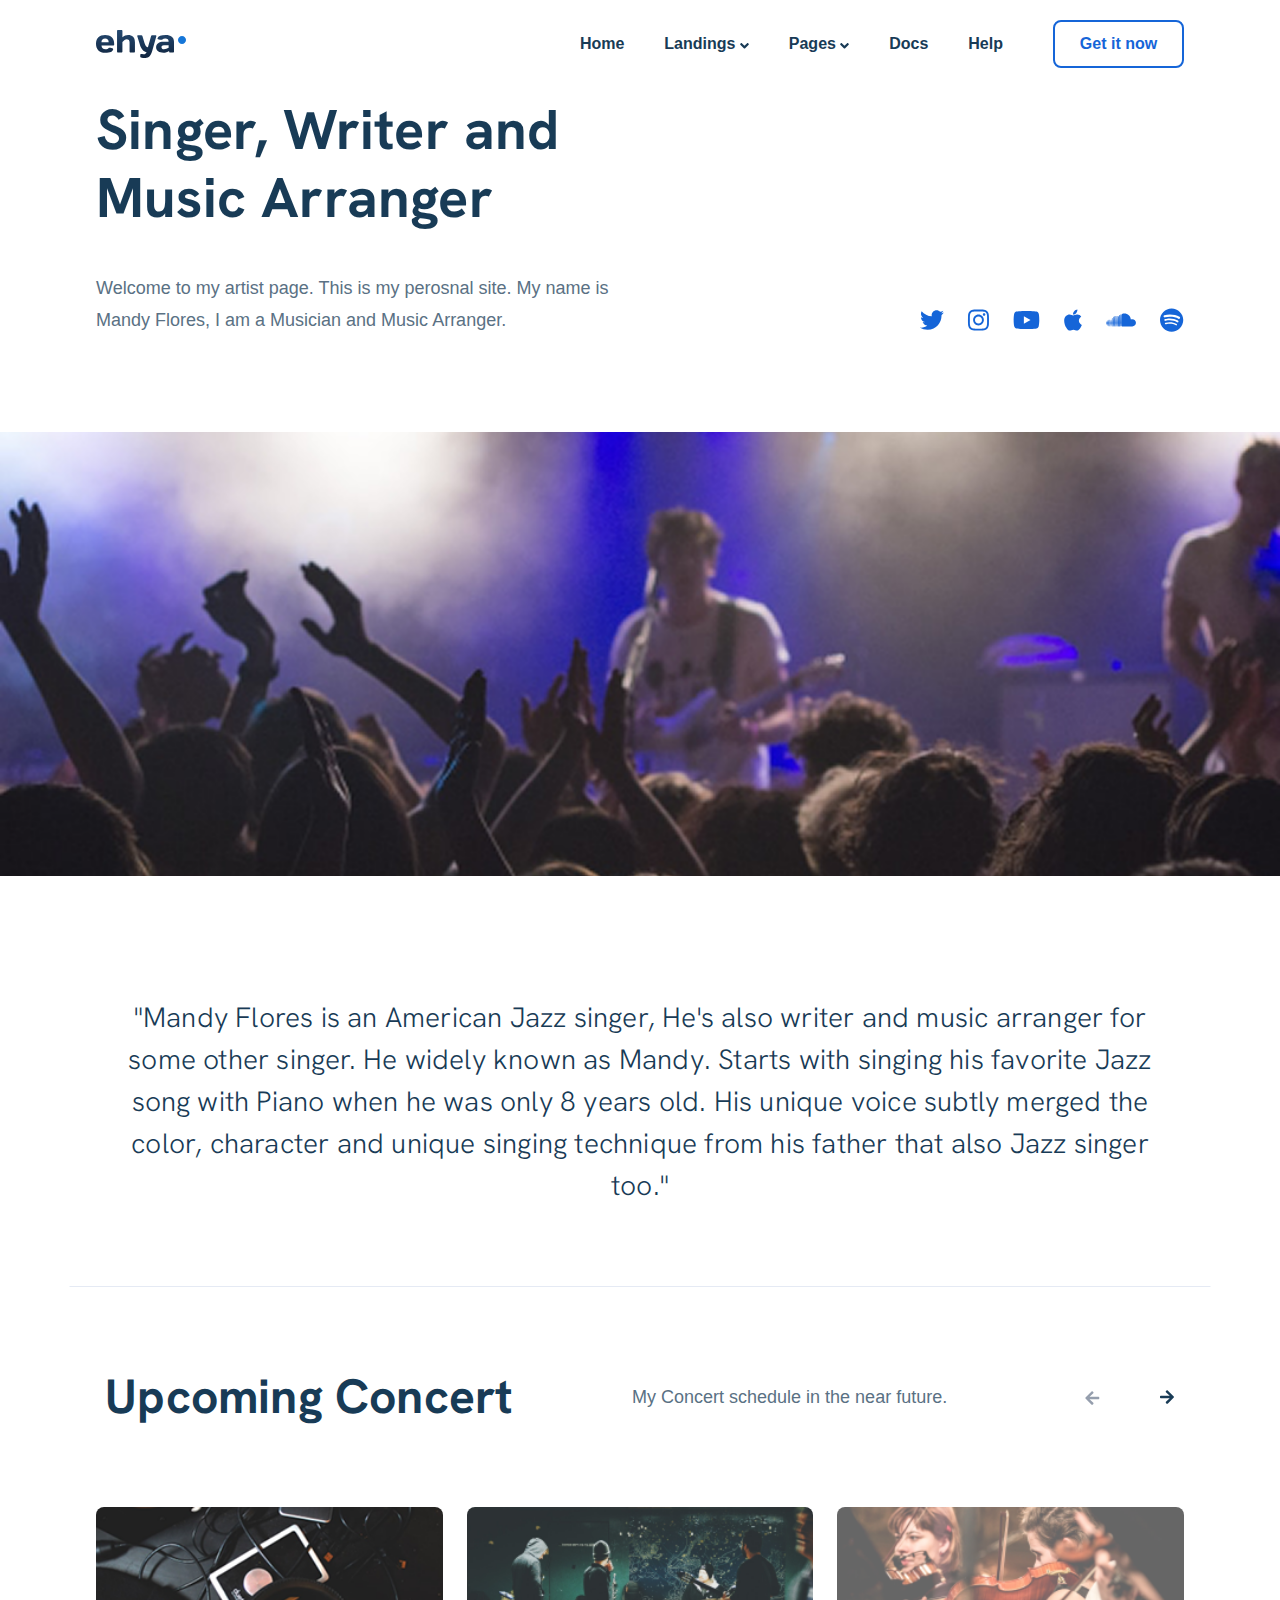
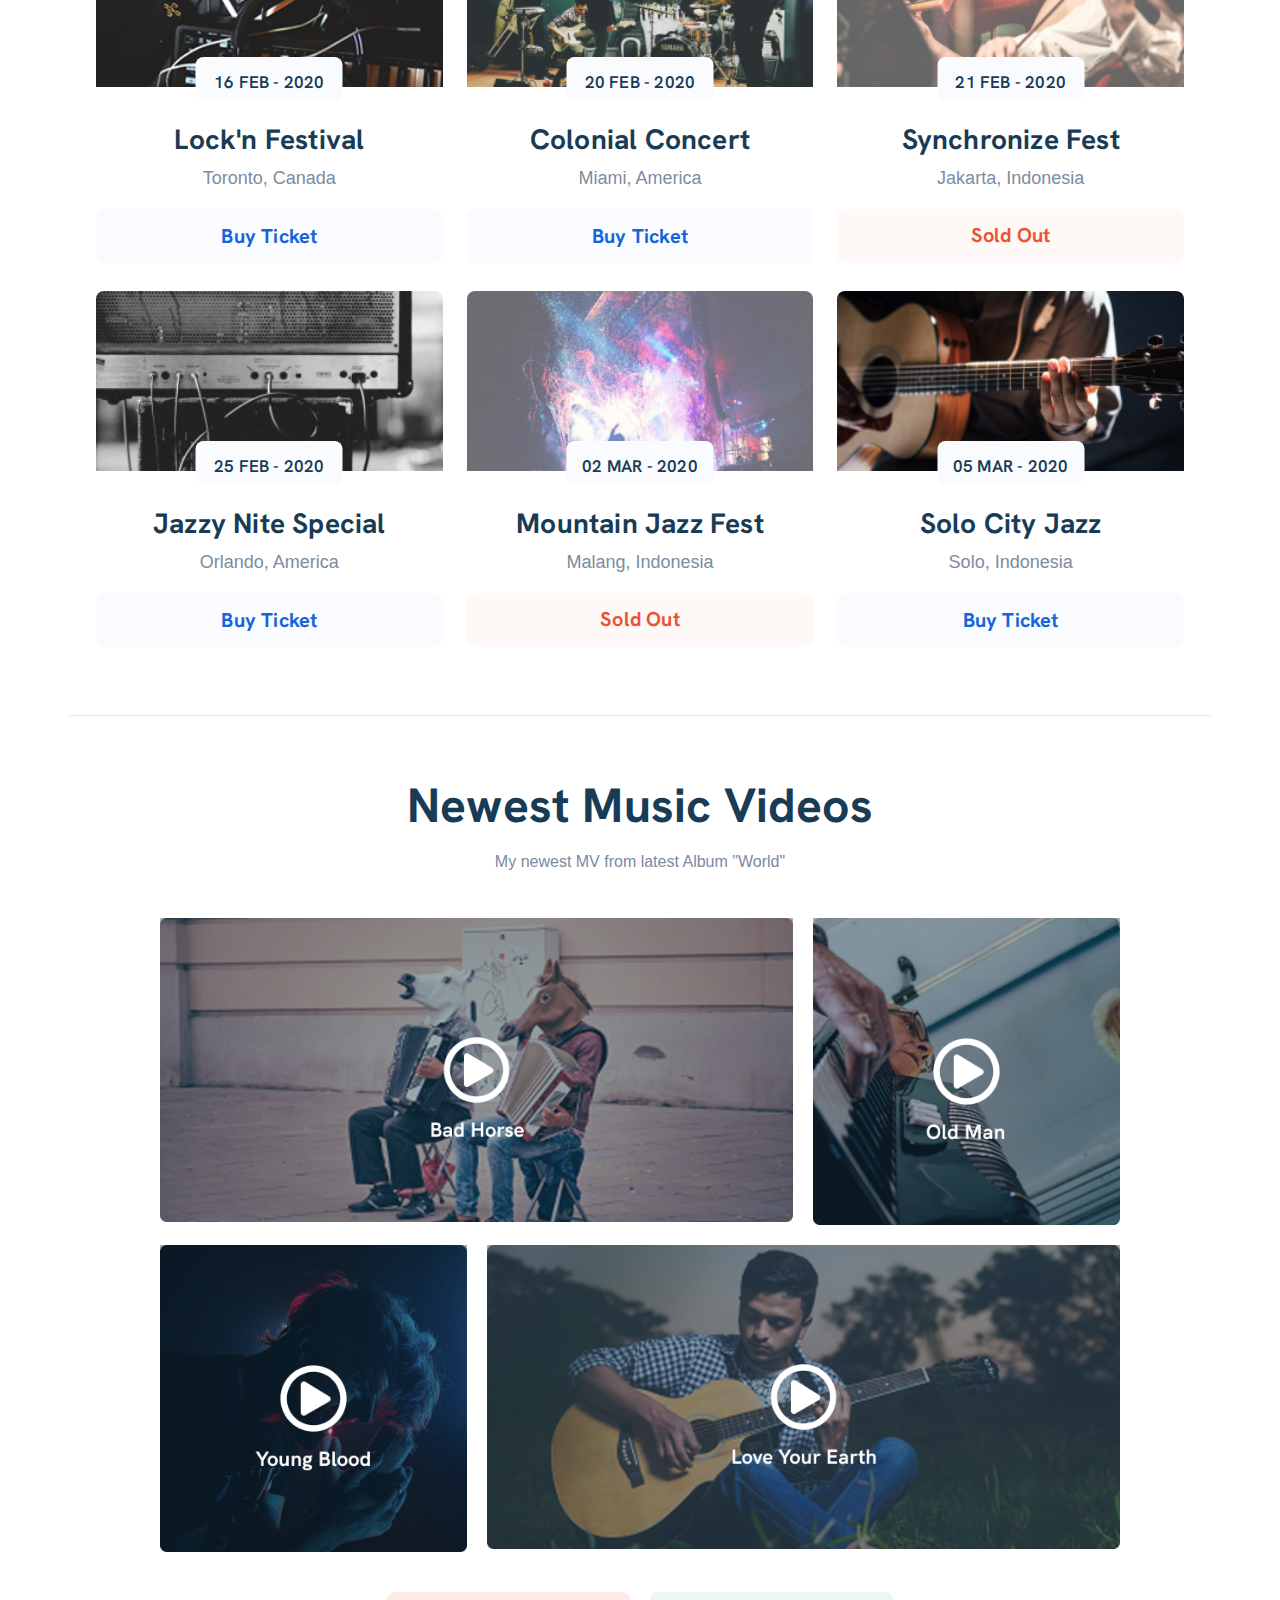
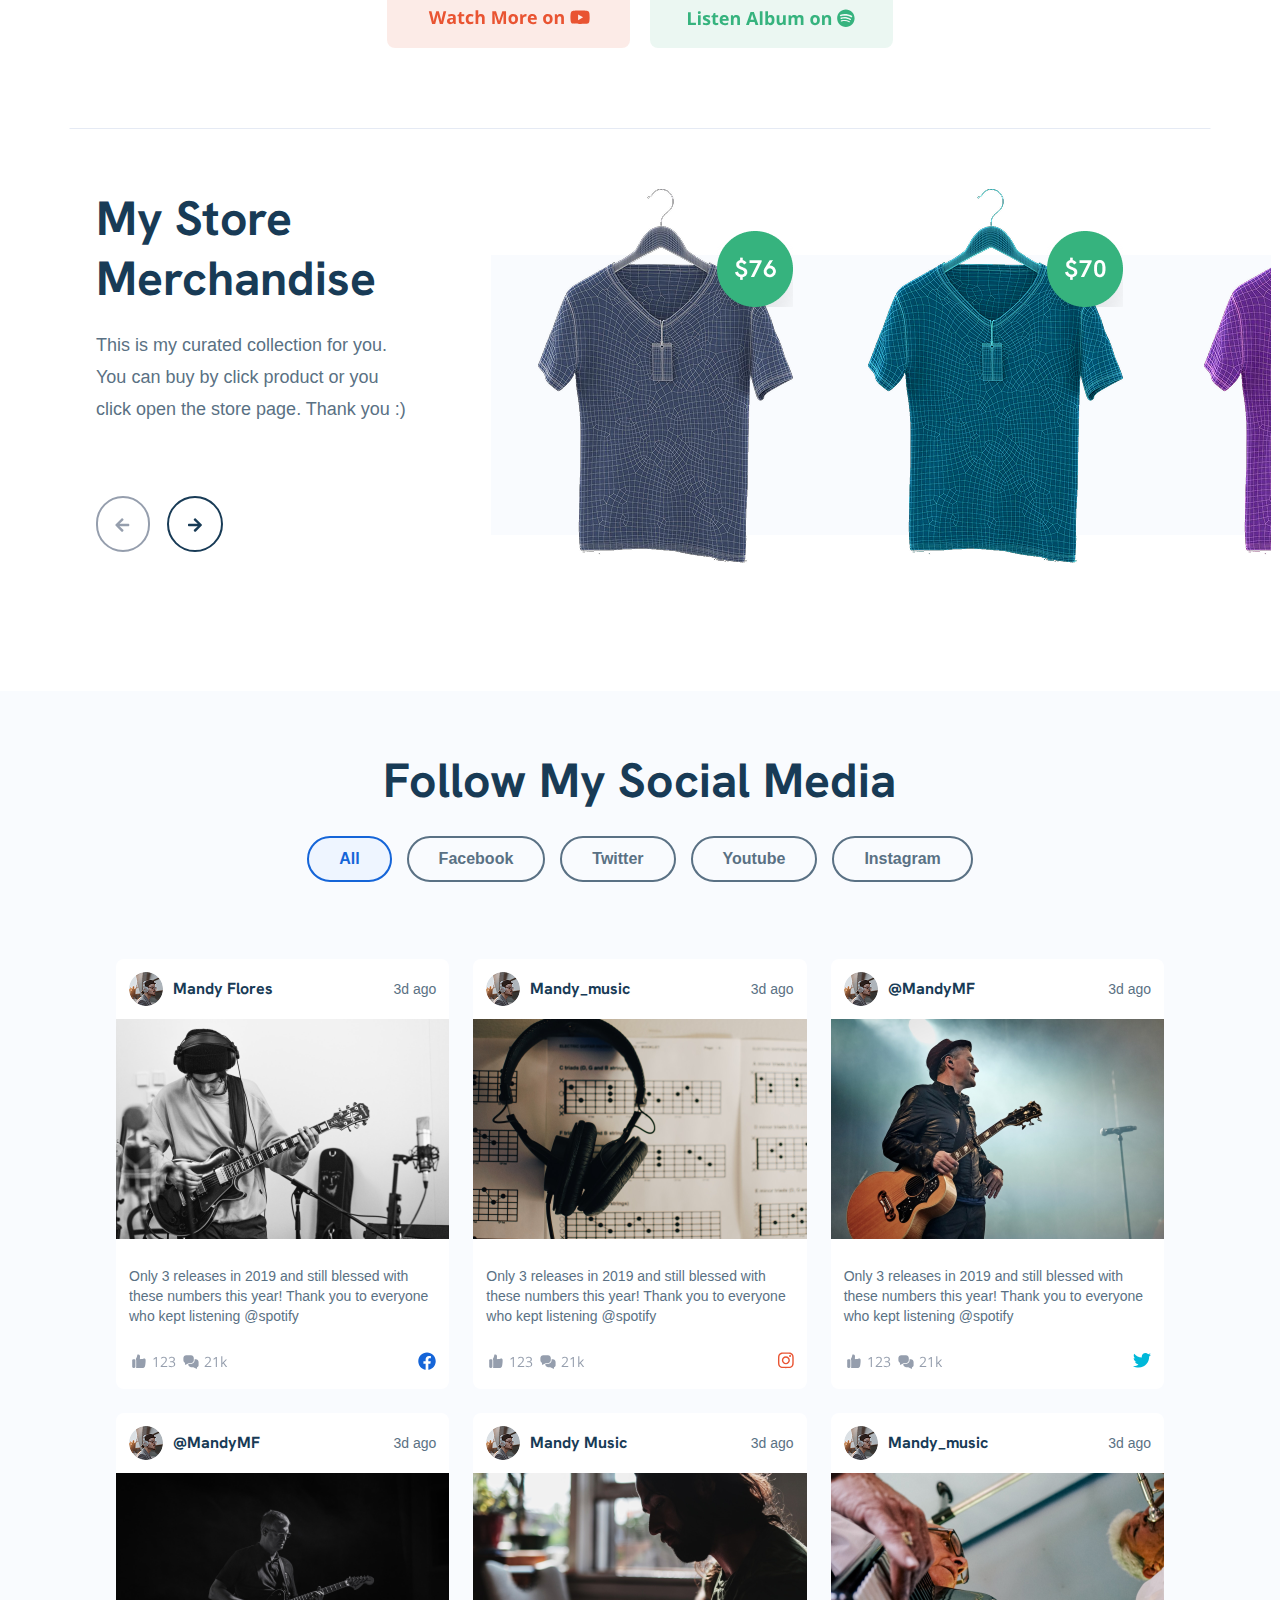
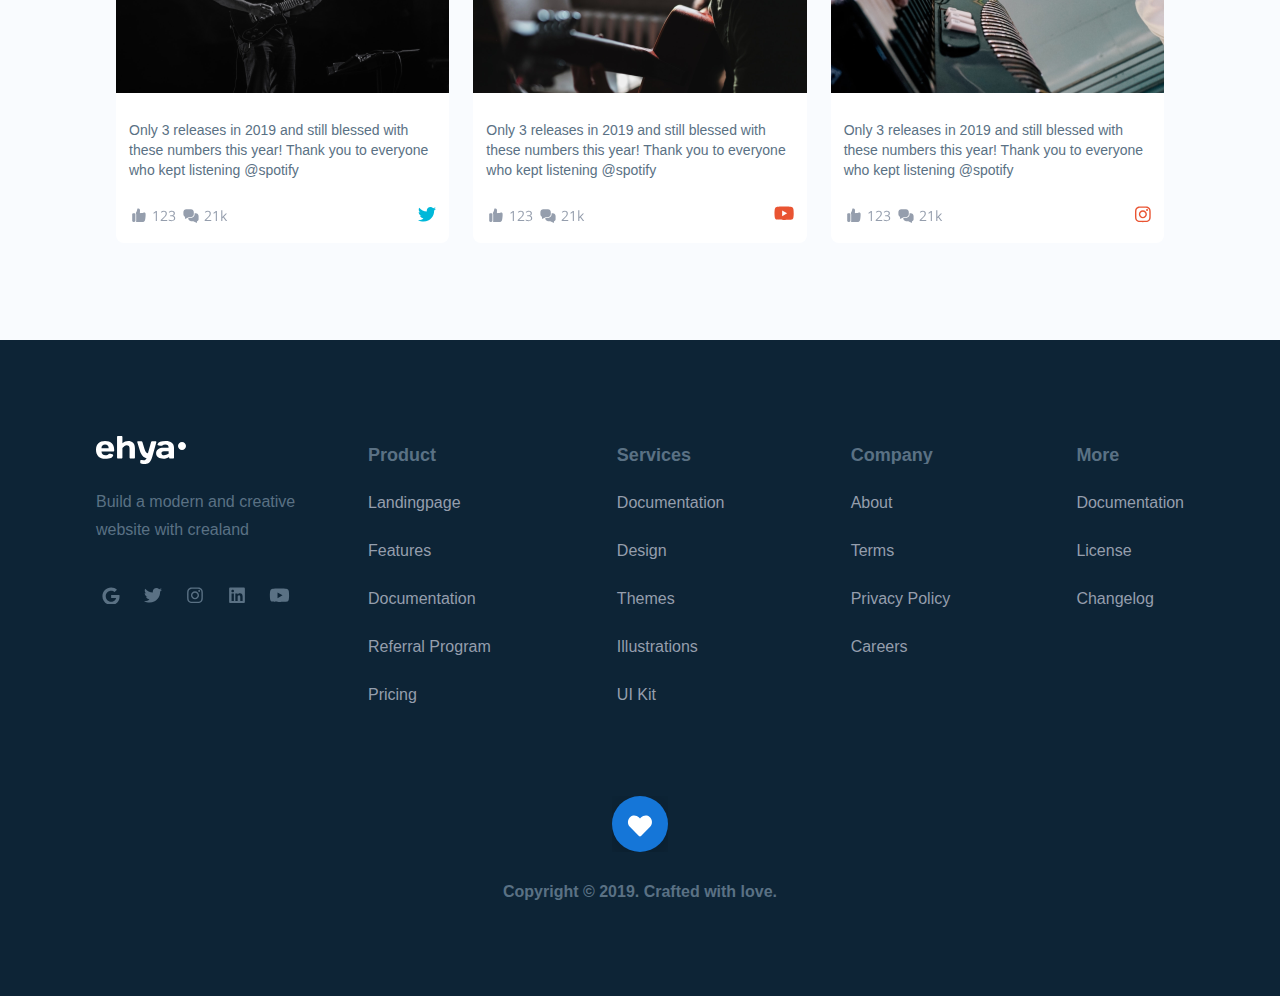
<file: index.html>
<!DOCTYPE html>
<html lang="en">

<head>
    <meta charset="UTF-8">
    <meta name="viewport" content="width=device-width, initial-scale=1.0">
    <title>ehya</title>
    <link rel="stylesheet" href="style.css">
    <link rel="stylesheet" href="responsive.css">
    <link rel="icon" type="image/x-icon" href="./assets/Logo (1).svg">

    <script>
        document.addEventListener("DOMContentLoaded", function () {
            const grid = document.querySelector('.card-gridd');

            function getCardWidth() {
                const card = grid?.querySelector('.fest-card');
                return card ? card.getBoundingClientRect().width + 16 : 340;
            }

            window.scrollLeftt = function () {
                if (grid) {
                    grid.scrollBy({ left: -getCardWidth(), behavior: 'smooth' });
                }
            };

            window.scrollRight = function () {
                if (grid) {
                    grid.scrollBy({ left: getCardWidth(), behavior: 'smooth' });
                }
            };
        });

        document.addEventListener("DOMContentLoaded", function () {
            const grid = document.querySelector('.products-scroll-tab');

            function getProductCardWidth() {
                const card = grid?.querySelector('.product');
                return card ? card.getBoundingClientRect().width + 16 : 340;
            }

            window.scrollToLeft = function () {
                if (grid) {
                    grid.scrollBy({ left: -getProductCardWidth(), behavior: 'smooth' });
                }
            };

            window.scrollToRight = function () {
                if (grid) {
                    grid.scrollBy({ left: getProductCardWidth(), behavior: 'smooth' });
                }
            };
        });

        function playVideo(element, videoUrl) {
            element.innerHTML = `
            <iframe width="100%" height="100%" 
                src="${videoUrl}?autoplay=1&rel=0" 
                frameborder="0" allow="autoplay; encrypted-media" allowfullscreen>
            </iframe>
        `;
        }


    </script>
</head>

<body>
    <div class="main">
        <div class="container">
            <header>
                <div class="container">
                    <div class="navbar">
                        <div class="mainlogo"><img src="./assets/Logo (2).svg" alt="logo"></div>

                        <!-- Hidden checkbox to toggle menu -->
                        <input type="checkbox" id="menu-toggle" class="menu-toggle" />
                        <label for="menu-toggle" class="menu-icon">
                            <img src="./assets/ic_Menu.svg" alt="menu" />
                        </label>

                        <div class="nav">
                            <ul class="nav-links">
                                <li>Home</li>
                                <li>Landings <span><img src="./assets/angle-down (1).svg" alt="angle"></span> </li>
                                <li>Pages <span> <img src="./assets/angle-down (1).svg" alt="angle"></span></li>
                                <li>Docs</li>
                                <li>Help</li>
                            </ul>
                            <button class="getit">Get it now</button>
                        </div>
                    </div>
                </div>
            </header>
        </div>

        <div class="container">
        <section class="herosection">

            <div class="box">
                <div class="headings">
                    Singer, Writer and  Music Arranger
                </div>
                <div class="intro">
                    <p class="subintro">Welcome to my artist page. This is my perosnal site. My name is Mandy
                        Flores, I am a Musician and Music Arranger. </p>
                </div>
            </div>
            <div class="logos">
                <img src="./assets/SocialMedia.svg" alt="social-icons">
            </div>

        </section>
        </div>

        <div class="imagesection">
            <img src="./assets/Image.png" alt="people-image">
        </div>

        <div class="container">
        <section class="biosection">
            <p class="bio">"Mandy Flores is an American Jazz singer, He's also writer and music arranger for some other
                singer. He widely known as Mandy. Starts with singing his favorite Jazz song with Piano when he was only
                8 years old. His unique voice subtly merged the color, character and unique singing technique from his
                father that also Jazz singer too."</p>
            <div class="line">
                <img src="./assets/Line.svg" alt="line">
            </div>
        </section>
        </div>

        <div class="container">
        <section class="cardd">
            <div class="concerts">
                <div class="concertHeading">Upcoming Concert</div>
                <div class="schedule">My Concert schedule in the near future.</div>
                <div class="arrow">
                    <img src="./assets/Button.svg" alt="left button">
                    <img src="./assets/Icon.svg" alt="right button">
                </div>
            </div>
            <div class="card-gridd">
                <div class="fest-card">
                    <img src="./assets/Shape.png" alt="Lock'n Festival">
                    <div class="date-tag">16 FEB - 2020</div>
                    <h2>Lock'n Festival</h2>
                    <p>Toronto, Canada</p>
                    <button class="buy-btn">Buy Ticket</button>
                </div>

                <div class="fest-card">
                    <img src="./assets/Shape (1).png" alt="Colonial Concert">
                    <div class="date-tag">20 FEB - 2020</div>
                    <h2>Colonial Concert</h2>
                    <p>Miami, America</p>
                    <button class="buy-btn">Buy Ticket</button>
                </div>

                <div class="fest-card">
                    <img src="./assets/Shape (2).png" alt="Synchronize Fest">
                    <div class="date-tag">21 FEB - 2020</div>
                    <h2>Synchronize Fest</h2>
                    <p>Jakarta, Indonesia</p>
                    <button class="sold-out">
                        <p class="sold">Sold Out</p>
                    </button>
                </div>

                <div class="fest-card">
                    <img src="./assets/Shape (3).png" alt="Jazzy Nite Special">
                    <div class="date-tag">25 FEB - 2020</div>
                    <h2>Jazzy Nite Special</h2>
                    <p>Orlando, America</p>
                    <button class="buy-btn">Buy Ticket</button>
                </div>

                <div class="fest-card">
                    <img src="./assets/Shape (4).png" alt="Mountain Jazz Fest">
                    <div class="date-tag">02 MAR - 2020</div>
                    <h2>Mountain Jazz Fest</h2>
                    <p>Malang, Indonesia</p>
                    <button class="sold-out">
                        <p class="sold">Sold Out</p>
                    </button>
                </div>

                <div class="fest-card">
                    <img src="./assets/Shape (5).png" alt="Solo City Jazz">
                    <div class="date-tag">05 MAR - 2020</div>
                    <h2>Solo City Jazz</h2>
                    <p>Solo, Indonesia</p>
                    <button class="buy-btn">Buy Ticket</button>
                </div>

            </div>
            <div class="scroll-button">
                <button onclick="scrollLeftt()" style="rotate: 180deg;"><img src="./assets/Button (4).svg"
                        alt="left button"></button>
                <button onclick="scrollRight()"><img src="./assets/Button (4).svg" alt="right button"></button>
            </div>
            <div class="line">
                <img src="./assets/Line.svg" alt="line">
            </div>
        </section>
        </div>

        <div class="container">
        <section class="videos-section">
            <h2>Newest Music Videos</h2>
            <p>My newest MV from latest Album "World"</p>

            <div class="videos-grid">
                <div class="video-card wide"
                    onclick="playVideo(this, 'https://www.youtube.com/embed/Zz7os_kWwnM?autoplay=1&mute=1')">
                    <img src="./assets/Item.png" alt="Bad Horse">
                </div>
                <div class="video-card"
                    onclick="playVideo(this, 'https://www.youtube.com/embed/Zz7os_kWwnM?autoplay=1&mute=1')">
                    <img src="./assets/Item (1).png" alt="Old Man">
                </div>
                <div class="video-card"
                    onclick="playVideo(this, 'https://www.youtube.com/embed/Zz7os_kWwnM?autoplay=1&mute=1')">
                    <img src="./assets/Item (2).png" alt="Young Blood">
                </div>
                <div class="video-card wide"
                    onclick="playVideo(this, 'https://www.youtube.com/embed/Zz7os_kWwnM?autoplay=1&mute=1')">
                    <img src="./assets/Item (3).png" alt="Love Your Earth">
                </div>
            </div>

            <div class="buttons">
                <button class="youtube"> <img src="./assets/Text.svg" alt="youtube"> </span></button>
                <button class="spotify"><img src="./assets/Text (1).svg" alt="spotify"> </button>
            </div>
            <div class="line">
                <img src="./assets/Line.svg" alt="line">
            </div>
        </section>
        </div>

        <div class="container">
        <section class="merch-section">
            <div class="text-area">
                <h2>My Store<br>Merchandise</h2>
                <p>This is my curated collection for you.<br>
                    You can buy by click product or you<br>
                    click open the store page. Thank you :)</p>
                <div class="nav-buttons">
                    <img src="./assets/Button (1).svg" alt="left">
                    <img src="./assets/Button (2).svg" alt="right">
                </div>
            </div>

            <div class="products-scroll">
                <div class="product">
                    <img src="./assets/Item (4).png" alt="Shirt 1">
                </div>
                <div class="product">
                    <img src="./assets/Item (5).png" alt="Shirt 2">
                </div>
                <div class="product">
                    <img src="./assets/Item (6).png" alt="Shirt 3">
                </div>
            </div>
        </section>
        </div>

        <div class="container">
        <section class="merch-section-tab">
            <div class="text-area-tab">
                <h2>My Store Merchandise</h2>
                <p>This is my curated collection for you.
                    You can buy by click  product or you
                    click open the store page. Thank you :)</p>
            </div>

            <div class="products-scroll-tab">
                <div class="product">
                    <img src="./assets/Item (4).png" alt="Shirt 1">
                </div>
                <div class="product">
                    <img src="./assets/Item (5).png" alt="Shirt 2">
                </div>
                <div class="product">
                    <img src="./assets/Item (4).png" alt="Shirt 3">
                </div>
            </div>
            <div class="nav-buttons-bottom-tab">
                <button onclick="scrollToLeft()"><img src="./assets/Button (1).svg" alt="left"></button>
                <button onclick="scrollToRight()"> <img src="./assets/Button (2).svg" alt="right"></button>
            </div>
        </section>
        </div>


        <div class="container">
        <section class="social-section">
            <h2>Follow My Social Media</h2>

            <div class="filter-buttons">
                <button class="active">All</button>
                <button>Facebook</button>
                <button>Twitter</button>
                <button>Youtube</button>
                <button>Instagram</button>
            </div>

            <div class="card-grid">
                <div class="post-card">
                    <div class="post-header">
                        <div class="user-info">
                            <img src="./assets/Photo (6).png" alt="Avatar">
                            <span>Mandy Flores</span>
                        </div>
                        <span class="time">3d ago</span>
                    </div>
                    <img class="post-img" src="./assets/Photo.png" alt="Post Image">
                    <p>Only 3 releases in 2019 and still blessed with these numbers this year! Thank you to everyone who
                        kept listening @spotify</p>
                    <div class="post-footer">
                        <span><img src="./assets/Action.svg" alt="like">
                            <img src="./assets/Action (1).svg" alt="comment"> </span>
                        <span class="icon fb"> <img src="./assets/facebook.svg" alt="fb-icon"></span>
                    </div>
                </div>

                <div class="post-card">
                    <div class="post-header">
                        <div class="user-info">
                            <img src="./assets/Photo (6).png" alt="Avatar">
                            <span>Mandy_music</span>
                        </div>
                        <span class="time">3d ago</span>
                    </div>
                    <img class="post-img" src="./assets/Photo (1).png" alt="Post Image">
                    <p>Only 3 releases in 2019 and still blessed with these numbers this year! Thank you to everyone who
                        kept listening @spotify</p>
                    <div class="post-footer">
                        <span><img src="./assets/Action.svg" alt="like">
                            <img src="./assets/Action (1).svg" alt="comment"> </span>
                        <span class="icon fb"> <img src="./assets/instagram.svg" alt="insta-icon"></span>
                    </div>
                </div>

                <div class="post-card">
                    <div class="post-header">
                        <div class="user-info">
                            <img src="./assets/Photo (6).png" alt="Avatar">
                            <span>@MandyMF</span>
                        </div>
                        <span class="time">3d ago</span>
                    </div>
                    <img class="post-img" src="./assets/Photo (2).png" alt="Post Image">
                    <p>Only 3 releases in 2019 and still blessed with these numbers this year! Thank you to everyone who
                        kept listening @spotify</p>
                    <div class="post-footer">
                        <span><img src="./assets/Action.svg" alt="like">
                            <img src="./assets/Action (1).svg" alt="comment"> </span>
                        <span class="icon fb"> <img src="./assets/twitter (1).svg" alt="twitter-icon"></span>
                    </div>
                </div>

                <div class="post-card">
                    <div class="post-header">
                        <div class="user-info">
                            <img src="./assets/Photo (6).png" alt="Avatar">
                            <span>@MandyMF</span>
                        </div>
                        <span class="time">3d ago</span>
                    </div>
                    <img class="post-img" src="./assets/Photo (3).png" alt="Post Image">
                    <p>Only 3 releases in 2019 and still blessed with these numbers this year! Thank you to everyone who
                        kept listening @spotify</p>
                    <div class="post-footer">
                        <span><img src="./assets/Action.svg" alt="like">
                            <img src="./assets/Action (1).svg" alt="comment"> </span>
                        <span class="icon fb"> <img src="./assets/twitter (1).svg" alt="twitter-icon"></span>
                    </div>
                </div>

                <div class="post-card">
                    <div class="post-header">
                        <div class="user-info">
                            <img src="./assets/Photo (6).png" alt="Avatar">
                            <span>Mandy Music</span>
                        </div>
                        <span class="time">3d ago</span>
                    </div>
                    <img class="post-img" src="./assets/Photo (4).png" alt="Post Image">
                    <p>Only 3 releases in 2019 and still blessed with these numbers this year! Thank you to everyone who
                        kept listening @spotify</p>
                    <div class="post-footer">
                        <span><img src="./assets/Action.svg" alt="like">
                            <img src="./assets/Action (1).svg" alt="comment"> </span>
                        <span class="icon fb"> <img src="./assets/youtube.svg" alt="yt-icon"></span>
                    </div>
                </div>

                <div class="post-card">
                    <div class="post-header">
                        <div class="user-info">
                            <img src="./assets/Photo (6).png" alt="Avatar">
                            <span>Mandy_music</span>
                        </div>
                        <span class="time">3d ago</span>
                    </div>
                    <img class="post-img" src="./assets/Photo (5).png" alt="Post Image">
                    <p>Only 3 releases in 2019 and still blessed with these numbers this year! Thank you to everyone who
                        kept listening @spotify</p>
                    <div class="post-footer">
                        <span><img src="./assets/Action.svg" alt="like">
                            <img src="./assets/Action (1).svg" alt="comment"> </span>
                        <span class="icon fb"> <img src="./assets/instagram.svg" alt="insta-icon"></span>
                    </div>
                </div>
            </div>
        </section>
        </div>

        
        <footer class="footer">
            <div class="footer-top">
                <div class="footer-brand">
                    <span><img src="./assets/Logo (1).svg" alt="logo"> </span>
                    <p>Build a modern and creative<br>website with crealand</p>
                    <div class="social-icons">
                        <span> <img src="./assets/google.svg" alt="google-icon"> </span>
                        <span> <img src="./assets/twitter (2).svg" alt="twitter-icon"></span>
                        <span> <img src="./assets/instagram (1).svg" alt="insta-icon"></span>
                        <span> <img src="./assets/linkedin.svg" alt="linkedin-icon"></span>
                        <span> <img src="./assets/youtube (1).svg" alt="yt-icon"></span>
                    </div>
                </div>

                <div class="footer-columns">
                    <div class="column">
                        <h4>Product</h4>
                        <ul>
                            <li>Landingpage</li>
                            <li>Features</li>
                            <li>Documentation</li>
                            <li>Referral Program</li>
                            <li>Pricing</li>
                        </ul>
                    </div>
                    <div class="column">
                        <h4>Services</h4>
                        <ul>
                            <li>Documentation</li>
                            <li>Design</li>
                            <li>Themes</li>
                            <li>Illustrations</li>
                            <li>UI Kit</li>
                        </ul>
                    </div>
                    <div class="column">
                        <h4>Company</h4>
                        <ul>
                            <li>About</li>
                            <li>Terms</li>
                            <li>Privacy Policy</li>
                            <li>Careers</li>
                        </ul>
                    </div>
                    <div class="column">
                        <h4>More</h4>
                        <ul>
                            <li>Documentation</li>
                            <li>License</li>
                            <li>Changelog</li>
                        </ul>
                    </div>
                </div>
            </div>

            <div class="footer-bottom">
                <div class="heart"><img src="./assets/Heart.svg" alt="heart-icon"> </div>
                <p>Copyright © 2019. Crafted with love.</p>
            </div>
        
        </div>
    </div>
</body>

</html>
</file>
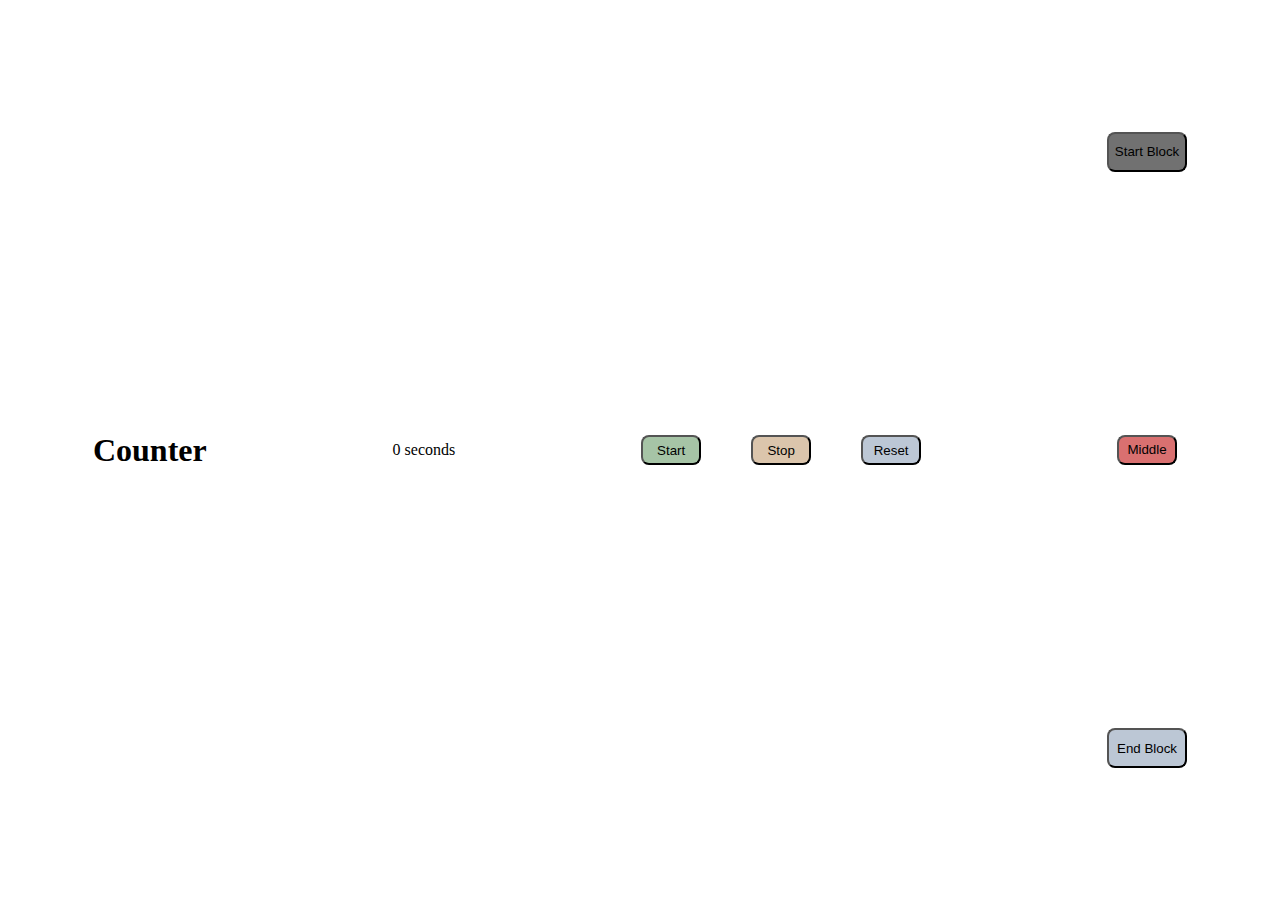
<file: jsTask/index.html>
<!DOCTYPE html>
<html lang="en">

<head>
    <meta charset="UTF-8">
    <meta name="viewport" content="width=device-width, initial-scale=1.0">
    <title>Timer</title>
    <link rel="stylesheet" href="./style.css">
</head>

<body>
    <div class="container">
        <h1>Counter</h1>
        <div class="timer" id="timer"><i>  second(s)</i> </div>
        <div class="controls">
            <button class="start" id="start">Start</button>
            <button class="stop" id="stop" >Stop</button>
            <button class="reset" id="reset">Reset</button>
        </div>
        <div class="tiles" id="btn-container">
            <div class="startBlock">
                <Button>Start Block</Button>
            </div>
            <div class="middleBlock" id="middle-btn">
                <button>Middle</button>
            </div>
            <div class="endBlock">
                <Button>End Block</Button>
            </div>
        </div>
    </div>
    <script src="./script.js"></script>
</body>

</html>
</file>
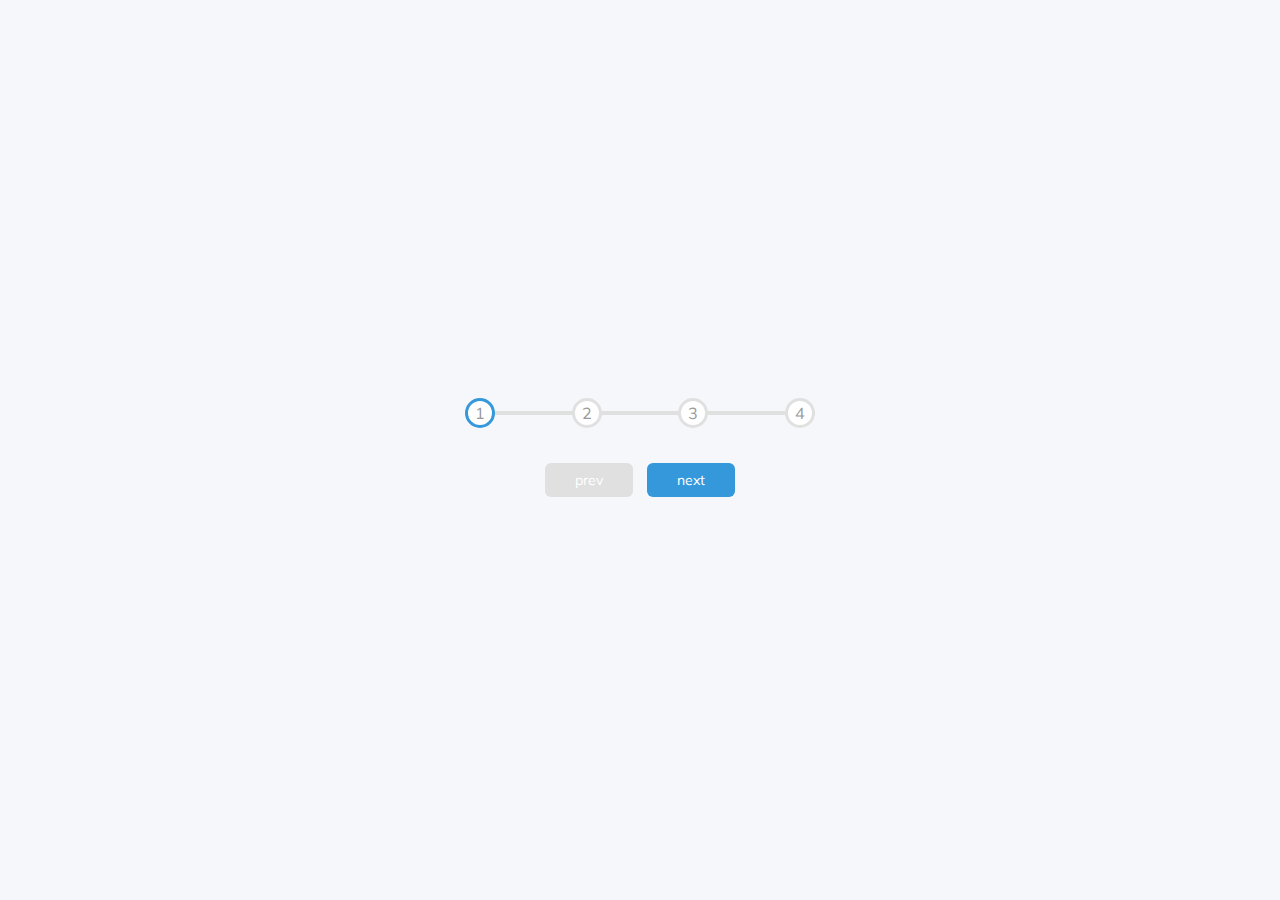
<file: 50_days_50_projects/day2/index.html>
<!DOCTYPE html>
<html lang="en">
<head>
    <meta charset="UTF-8">
    <meta name="viewport" content="width=device-width, initial-scale=1.0">
    <title>Progress Bar</title>
    <link rel="stylesheet" href="style.css">
</head>
<body>
    <div class="container">
        <div class="progress-container">
            <div class="progress" id="progress"></div>
            <div class="circle active">1</div>
            <div class="circle">2</div>
            <div class="circle">3</div>
            <div class="circle">4</div>
        </div>
        <button class="btn" id="prev" disabled>prev</button>
        <button class="btn" id="next">next</button>
    </div>
    <script src="script.js"></script>
</body>
</html>
</file>
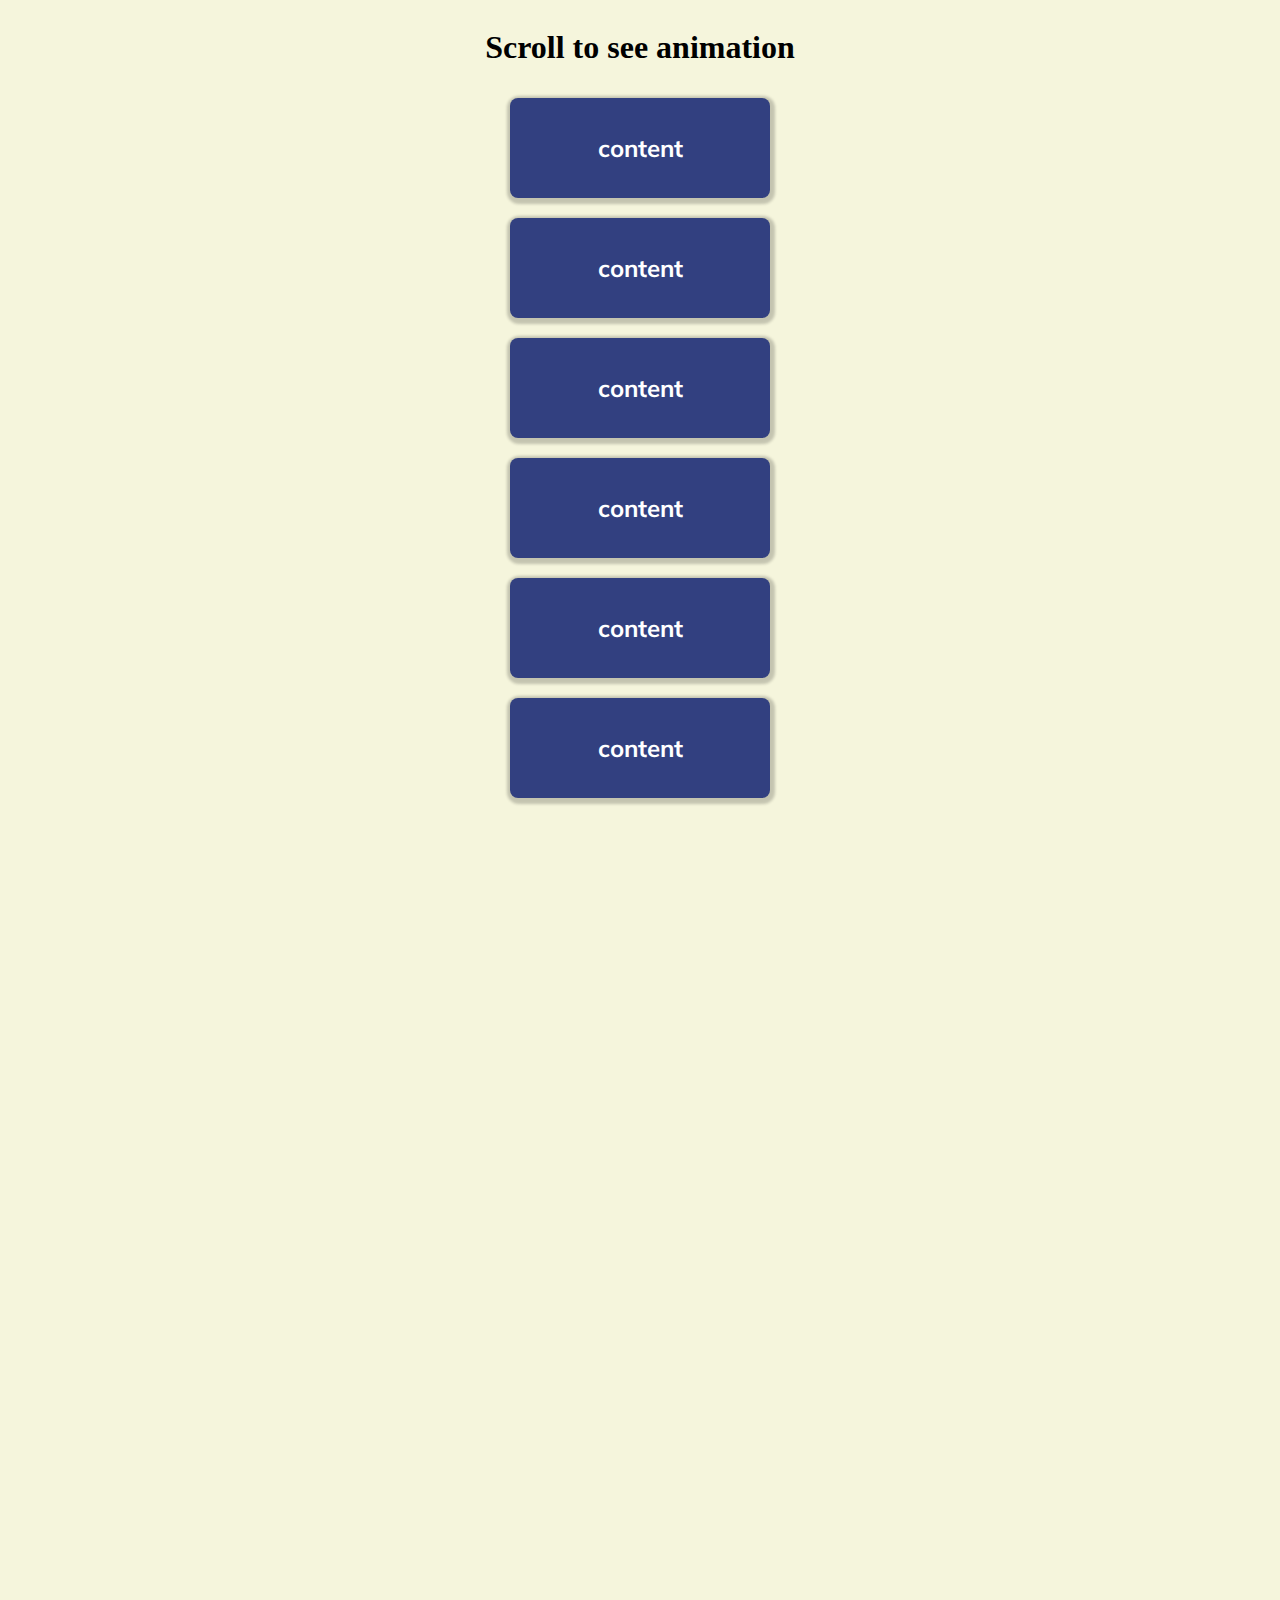
<file: 50_days_50_projects/day4/index.html>
<!DOCTYPE html>
<html lang="en">
<head>
    <meta charset="UTF-8">
    <meta name="viewport" content="width=device-width, initial-scale=1.0">
    <title>Scroll Effect</title>
    <link rel="stylesheet" href="./style.css">
</head>
<body>
    <h1>Scroll to see animation</h1>
    <div class="box"><h2>content</h2></div>
    <div class="box"><h2>content</h2></div>
    <div class="box"><h2>content</h2></div>
    <div class="box"><h2>content</h2></div>
    <div class="box"><h2>content</h2></div>
    <div class="box"><h2>content</h2></div>
    <div class="box"><h2>content</h2></div>
    <div class="box"><h2>content</h2></div>
    <div class="box"><h2>content</h2></div>
    <div class="box"><h2>content</h2></div>
    <div class="box"><h2>content</h2></div>
    <div class="box"><h2>content</h2></div>
    <div class="box"><h2>content</h2></div>
    <div class="box"><h2>content</h2></div>
    <div class="box"><h2>content</h2></div>
    <div class="box"><h2>content</h2></div>
    <div class="box"><h2>content</h2></div>
    <div class="box"><h2>content</h2></div>
    <div class="box"><h2>content</h2></div>
    <div class="box"><h2>content</h2></div>
    <div class="box"><h2>content</h2></div>
    <div class="box"><h2>content</h2></div>
    <script src="./script.js"></script>
</body>
</html>
</file>
<file: style.css>
@import url('https://fonts.googleapis.com/css2?family=Hanken+Grotesk:ital,wght@0,100..900;1,100..900&family=Roboto:ital,wght@0,100..900;1,100..900&display=swap');
@import url('https://fonts.googleapis.com/css2?family=Open+Sans:ital,wght@0,300..800;1,300..800&display=swap');

* {
  margin: 0;
  padding: 0;
  box-sizing: border-box;
}

body {
  margin: 0;
}

.navbar {
  display: flex;
  flex-direction: row;
  padding: 20px 96px;
  align-items: center;
  position: fixed;
  background-color: #ffffff;
  justify-content: space-between;
  max-width: 100%;
  width: 100%;
  z-index: 100000;
}

.mainlogo {
  width: 90px;
  height: 28px;

}

.nav {
  display: flex;
  flex-direction: row;
  justify-content: space-between;
  column-gap: 50px;
  align-items: center;
}

.nav-links {
  display: flex;
  flex-direction: row;
  justify-content: space-between;
  width: 423px;
  height: 22px;
  font-family: "Open-Sans", sans-serif;
  font-weight: 600;
  font-size: 16px;
  line-height: 100%;
  color: #183B56;
  list-style-type: none;
  align-items: center;
  cursor: pointer;
}

.getit {
  border-radius: 8px;
  height: 48px;
  border: 2px solid;
  width: 131px;
  filter: drop-shadow(0 10 25 0 #1525481A);
  font-family: "Open-Sans", sans-serif;
  font-size: 16px;
  font-weight: 700;
  background-color: rgb(255, 255, 255);
  color: #1565D8;
  border-color: #1565D8;
  cursor: pointer;

}

.getit:hover {
  background-color: #0b37751d;
  transition: 0.2s ease-in;
}

.box {
  display: flex;
  flex-direction: column;
  justify-content: space-between;
  width: 555px;

}

.headings {
  font-family: "Hanken Grotesk", sans-serif;
  font-weight: 700;
  font-style: normal;
  font-size: 56px;
  letter-spacing: 0.2px;
  color: #183B56;
  line-height: 68px;
}

.menu-button {
  display: none;
}

.nav-menu-mobile {
  display: none;
}

.herosection {
  display: flex;
  flex-direction: row;
  justify-content: space-between;
  padding: 96px;
}

.logos {
  width: 264px;
  height: 32px;
  display: flex;
  flex-direction: row;
  position: relative;
  bottom: 0px;
  justify-content: space-between;
  align-self: flex-end;
  cursor: pointer;
}

.intro {
  font-family: "Open-Sans", sans-serif;
  font-weight: 400;
  font-size: 18px;
  line-height: 32px;
  letter-spacing: 0px;
  color: #5A7184;
  padding-top: 40px;
}

.imagesection {
  display: flex;
}

.imagesection img {
  object-fit: fill;
  max-width: 2440px;
  width: 100%;
  height: auto;
  margin: 0 auto;

}

.biosection {
  padding: 120px;
}

.bio {
  font-family: "Hanken Grotesk", sans-serif;
  font-weight: 300;
  font-size: 28px;
  line-height: 42px;
  letter-spacing: 0.2px;
  color: #183B56;
  text-align: center;
}

.line {
  display: flex;
  flex-direction: row;
  justify-content: center;
  margin-top: 80px;
}


.concerts {
  display: flex;
  margin-top: -40px;
  flex-direction: row;
  justify-content: space-around;
  align-items: center;
  padding: 0 46px;
  max-width: 100%;

}

.concertHeading {
  font-family: "Hanken Grotesk", sans-serif;
  font-weight: 700;
  font-size: 48px;
  line-height: 60px;
  letter-spacing: 0.2px;
  color: #183B56;
  align-items: center;
}

.schedule {
  font-family: "Open-Sans", sans-serif;
  font-size: 18px;
  font-weight: 400;
  line-height: 32px;
  color: #5A7184;
  align-items: center;
}

.arrow {
  display: flex;
  flex-direction: row;
  align-self: center;
  justify-content: space-between;
  gap: 40px;
  cursor: pointer;
}

.leftarrow {
  width: 56px;
  height: 56px;
}

.rightarrow {
  width: 56px;
  height: 56px;
}

.cardd {
  margin: 0 auto;
}

.card-gridd {
  display: grid;
  grid-template-columns: repeat(3, 1fr);
  grid-template-rows: repeat(3, auto);
  gap: 24px;
  max-width: 100%;
  padding: 0 96px;
  padding-top: 40px;
}


.scroll-button {
  display: none;
}

.fest-card {
  margin-top: 40px;
  background: white;
  border-radius: 10px;
  text-align: center;
  position: relative;
  height: 320px;

}

.fest-card img {
  width: 100%;
  height: 180px;
  object-fit: cover;
  border-top-left-radius: 8px;
  border-top-right-radius: 8px;
}

.date-tag {
  font-family: "Hanken Grotesk", sans-serif;
  background: #F9FBFE;
  padding: 13px 14px;
  font-size: 17px;
  line-height: 24px;
  letter-spacing: 0.2px;
  font-weight: 600;
  position: absolute;
  top: 150px;
  left: 50%;
  width: 147px;
  height: 44px;
  transform: translateX(-50%);
  border-radius: 8px;
  color: #183B56;
}

.fest-card h2 {
  font-size: 18px;
  margin: 30px 0 5px;
  color: #183B56;
  font-family: "Hanken Grotesk", sans-serif;
  font-size: 28px;
  line-height: 36px;
  letter-spacing: 0.2px;
  font-weight: 700;
}

.fest-card p {
  font-family: "Open-Sans", sans-serif;
  font-size: 18px;
  font-weight: 400;
  line-height: 32px;
  color: #7c8ca1;
  margin-bottom: 15px;
}

.buy-btn {
  width: 100%;
  height: 54px;
  background-color: #F9FBFE;
  font-weight: 700;
  font-family: "Hanken Grotesk", sans-serif;
  color: #1565D8;
  line-height: 24px;
  letter-spacing: 0.2px;
  border: none;
  font-size: 20px;
  cursor: pointer;
  border-radius: 8px;

}


.buy-btn:hover {
  background-color: #1566d82c;
  transition: 0.2s ease-in-out;
}

.sold-out {
  width: 100%;
  height: 54px;
  background-color: #e954320b;
  border: none;
  padding-top: 12px;
  cursor: pointer;
  border-radius: 8px;
}

.sold-out p {
  font-weight: 700;
  font-family: "Hanken Grotesk", sans-serif;
  color: #E95432;
  line-height: 24px;
  letter-spacing: 0.2px;
  font-size: 20px;
}

.sold-out:hover {
  background-color: #e9543224;
  transition: 0.2 s ease-in-out;
}


.videos-section {
  text-align: center;
  padding: 60px 20px;
  max-width: 1000px;
  margin: auto;
}

.videos-section h2 {
  font-family: "Hanken Grotesk", sans-serif;
  font-size: 48px;
  font-weight: 700;
  line-height: 60px;
  letter-spacing: 0.2px;
  margin-bottom: 10px;
  color: #183B56;
}

.videos-section p {
  font-family: "Open-Sans", sans-serif;
  font-weight: 400;
  font-size: 18px;
  line-height: 32px;
  color: #7a8aa1;
  font-size: 16px;
  margin-bottom: 40px;
}

.videos-grid {
  display: grid;
  grid-template-columns: repeat(auto-fit, minmax(280px, 1fr));
  gap: 20px;


}

.video-card {
  position: relative;
  border-radius: 8px;
  cursor: pointer;

}

.video-card img {
  width: 100%;
  height: auto;
  display: block;


}

.overlay {
  position: absolute;
  top: 0;
  left: 0;
  width: 100%;
  height: 100%;
  background-color: #183B56;
  opacity: 0.4;
  border-radius: 8px;
  z-index: 1;
}

.video-card.wide {
  grid-column: span 2;
}

.video-card.wide::-webkit-scrollbar {
  display: none;
}

.video-card::-webkit-scrollbar {
  display: none;
}

.play-icon {
  position: absolute;
  top: 50%;
  left: 50%;
  max-width: 80px;
  width: 60px;
  height: 32px;
  transform: translate(-50%, -50%);
  cursor: pointer;
  z-index: 100;

}

.text p {
  position: absolute;
  top: 70%;
  left: 50%;
  max-width: 100%;
  font-family: "Hanken Grotesk", sans-serif;
  font-weight: 700;
  font-size: 24px;
  letter-spacing: 0.2px;
  transform: translate(-50%, -50%);
  cursor: pointer;
  color: #FFFFFF;
  z-index: 100;
}

.buttons {
  margin-top: 40px;
  display: flex;
  justify-content: center;
  gap: 20px;
  flex-wrap: wrap;
  cursor: pointer;
}

.youtube,
.spotify {
  padding: 12px 24px;
  border: none;
  border-radius: 8px;
  font-weight: bold;
  font-size: 16px;
  cursor: pointer;
  width: 243px;
  height: 56px;
}

.youtube {
  background-color: #e954321e;
  color: #E95432;
}

.youtube:hover {
  background-color: #e954324a;
  transition: 0.3s ease-in-out;
}

.spotify {
  background-color: #36b37f1a;
  color: #36B37E;
}

.spotify:hover {
  background-color: #36b37f53;
  transition: 0.2s ease-in-out;
}

.youtube span,
.spotify span {
  margin-left: 8px;
}

.lineimage {
  display: flex;
  flex-direction: row;
  justify-content: center;
  margin-top: 10%;
}

.merch-section {
  display: flex;
  padding-left: 96px;
  margin-bottom: 10%;
  max-width: 100%;
  height: 374px;
  flex-direction: row;
  justify-content: center;

}

.text-area {
  flex: 1;
  width: 321px;
}

.text-area h2 {
  font-size: 48px;
  font-family: "Hanken Grotesk", sans-serif;
  font-weight: 700;
  line-height: 60px;
  letter-spacing: 0.2 px;
  color: #183B56;
  margin-bottom: 20px;
}

.text-area p {
  font-family: "Open-Sans", sans-serif;
  font-weight: 400;
  font-size: 18px;
  color: #5A7184;
  line-height: 32px;
  margin-bottom: 18%;
}

.nav-buttons {
  width: 54px;
  height: 56px;
  display: flex;
  gap: 17px;
  cursor: pointer;
}

.nav-buttons button {
  background-color: none;
  border: none;
  border-radius: 5000px;
}

.nav-buttons button:hover {
  background-color: #183b5648;
  transition: 0.2s ease-in-out;
  border-radius: 5000px;
}



.nav-buttons-bottom {
  display: none;
}

.merch-section-tab {
  display: none;
}

.products-scroll {
  display: flex;
  flex-direction: row;
  gap: 30px;
  overflow: hidden;
  flex: 2;

}

.product {
  position: relative;
  display: flex;
  flex-direction: row;
  height: 374px;
  width: 300px;

}


.social-section {
  max-width: 100%;
  background-color: #F9FBFE;
  margin: auto;
  padding: 60px 20px;
  text-align: center;
}

.social-section h2 {
  font-family: "Hanken Grotesk", sans-serif;
  font-size: 48px;
  font-weight: 700;
  line-height: 60px;
  letter-spacing: 0.2px;
  margin-bottom: 25px;
  color: #183B56;
}

.filter-buttons {
  display: flex;
  flex-wrap: wrap;
  justify-content: center;
  gap: 15px;
  margin-bottom: 40px;
}

.filter-buttons button {
  font-family: "Open-Sans", sans-serif;
  font-weight: 700;
  line-height: 100%;
  font-size: 16px;
  border: 2px solid #5A7184;
  background: none;
  border-radius: 2000px;
  color: #5A7184;
  padding: 13px 30px;
  overflow: hidden;
  cursor: pointer;
}

.filter-buttons button.active {
  background-color: #eef5ff;
  color: #1565D8;
  border-color: #1565D8;

}

.card-grid {
  display: grid;
  grid-template-columns: repeat(auto-fill, minmax(280px, 1fr));
  gap: 24px;
  padding: 3% 96px;
}

.post-card {
  background: #ffffff;
  border-radius: 8px;
  text-align: left;
}

.post-header {
  display: flex;
  justify-content: space-between;
  align-items: center;
  padding: 13px;
}

.user-info {
  display: flex;
  align-items: center;
  gap: 10px;
  font-family: "Hanken Grotesk", sans-serif;
  font-weight: 700;
  font-size: 16px;
  color: #183B56;
}

.user-info img {
  width: 34px;
  height: 34px;
  border-radius: 50%;
}

.time {
  font-family: "Open-Sans", sans-serif;
  font-size: 14px;
  font-weight: 400;
  line-height: 24px;
  color: #5A7184;
}

.post-img {
  width: 100%;
  height: 220px;
  object-fit: cover;
  margin-bottom: 10px;
}

.post-card p {
  font-family: "Open-Sans", sans-serif;
  font-weight: 400;
  font-size: 14px;
  line-height: 20px;
  color: #5A7184;
  padding: 13px;
}

.post-footer {
  display: flex;
  justify-content: space-between;
  padding: 13px;
}

.icon {
  font-size: 16px;
}



.footer {
  background-color: #0D2436;
  color: #5A7184;
  padding: 96px;
  text-align: center;
}

.footer-top {
  display: flex;
  flex-wrap: wrap;
  justify-content: space-between;
  max-width: 1200px;
  margin: auto;
  text-align: left;
}

.footer-brand {
  flex: 1;
  min-width: 220px;
  margin-bottom: 40px;
}

.footer-brand h2 {
  font-size: 24px;
  color: white;
  margin-bottom: 10px;

}



.footer-brand p {
  font-size: 16px;
  font-family: "Open-Sans", sans-serif;
  color: #5A7184;
  line-height: 28px;
  padding: 20px 0px;
}


.social-icons {
  display: flex;
  gap: 12px;
  margin-top: 16px;
}

.social-icons span {
  width: 30px;
  height: 30px;
  display: flex;
  align-items: center;
  justify-content: center;

}

.footer-columns {
  flex: 3;
  display: flex;
  flex-wrap: wrap;
  gap: 40px;
  justify-content: space-between;
  margin-top: 10px;
}

.column h4 {
  color: #5A7184;
  font-size: 18px;
  font-family: "Open-Sans", sans-serif;
  font-weight: 700;
  line-height: 100%;
  margin-bottom: 30px;
  overflow-y: hidden;
}

.column ul {
  list-style: none;
  padding: 0;
  margin: 0;
}

.column ul li {
  margin-bottom: 30px;
  font-family: "Open-Sans", sans-serif;
  color: #959EAD;
  font-size: 16px;
}

.footer-bottom {
  text-align: center;
  margin-top: 70px;
  color: #5A7184;
  font-size: 16px;
  font-weight: 600;
  line-height: 100%;
  font-family: "Open-Sans", sans-serif;
}

.footer-bottom .heart {
  width: 40px;
  height: 40px;
  display: flex;
  justify-content: center;
  align-items: center;
  margin: 0 auto 40px;
}


.menu-toggle {
  display: none;
}

/* Menu icon hidden by default (shown only on small screens) */
.menu-icon {
  display: none;
  cursor: pointer;
}
</file>
<file: responsive.css>
/* Responsive styles */
@media (max-width: 440px) {
  * {
    margin: 0;
    padding: 0;
    box-sizing: border-box;
    overflow-x: hidden;
  }

  .container {
    max-width: 420px;
    margin: 0 auto;
    padding: 10px;

  }

  body {
    overflow-x: hidden;
  }

  .nav {
    display: none;
  }

  .headings {
    font-family: "Hanken Grotesk", sans-serif;
    font-weight: 700;
    font-style: normal;
    font-size: 32px;
    letter-spacing: 0.2px;
    color: #183B56;
    line-height: 40px;
    text-align: center;
    align-self: center;
    padding-top: 20px;
  }

  .intro {
    font-family: "Open-Sans", sans-serif;
    font-weight: 400;
    font-size: 16px;
    line-height: 28px;
    letter-spacing: 0px;
    color: #5A7184;
    text-align: center;
    flex-wrap: wrap;
    padding-top: 20px;
  }

  .navbar {
    display: flex;
    flex-direction: row;
    justify-content: space-between;
    margin: 0 auto;
    padding: 0;
    padding-top: 20px;
    width: 100%;
  }

  .menu-icon {
    display: block;

  }

  /* Show nav when checkbox is checked */
  .menu-toggle:checked~.nav {
    display: flex;
    flex-direction: column;
  }

  /* Optional: full width logo centered */
  .mainlogo {
    flex: 1;
  }

  .herosection {
    flex-direction: column;

    flex-wrap: wrap;
    padding: 0;
    justify-content: center;
    align-items: center;
    margin: 0 auto;
  }

  .box {
    flex-direction: column;
    justify-content: flex-start;
    align-items: flex-start;
    width: 100%;
  }

  .logos {
    align-self: center;
    margin-top: 20px;
    margin-bottom: 20px;
  }

  .imagesection img {
    height: 400px;
    width: 100%;
    object-fit: cover;
  }

  .biosection {
    padding: 40px 20px;
  }

  .bio {
    font-size: 18px;
    line-height: 30px;
    letter-spacing: 0.22px;
    font-weight: 400;
  }

  .line {
    margin-top: 40px;
  }

  .concerts {
    flex-direction: column;
    margin-top: 5px;
  }

  .concertHeading {
    font-size: 28px;
    line-height: 36px;
    letter-spacing: 0.2px;
    width: 247px;
  }

  .schedule {
    font-size: 16px;
    font-weight: 400;
    line-height: 28px;
    text-align: center;
    padding: 20px;
  }

  .arrow {
    display: none;
  }

  .card-gridd {
    display: flex;
    flex-direction: row;
    overflow-x: auto;
    overflow-y: hidden;
    scroll-behavior: smooth;
    gap: 16px;

    height: 100%;
    padding: 20px;
    padding-top: 0;
    padding-left: 10px;
  }

  .card-gridd>* {
    min-width: 400px;
    flex-shrink: 0;
  }

  .card-gridd::-webkit-scrollbar {
    display: none;
  }

  .fest-card {
    display: flex;
    flex-direction: column;
    background: white;
    border-radius: 10px;
    text-align: center;
    height: 100%;
    margin-bottom: 20px;
    padding-left: 0;
    max-width: 100%;
    overflow-y: hidden;
    justify-content: center;
  }

  .fest-card img {
    max-width: 350px;
    width: 100%;
    height: 180px;
    object-fit: cover;
    border-top-left-radius: 8px;
    border-top-right-radius: 8px;
  }

  .date-tag {
    font-family: "Hanken Grotesk", sans-serif;
    background: #F9FBFE;
    padding: 13px 14px;
    font-size: 16px;
    line-height: 20px;
    letter-spacing: 0.2px;
    font-weight: 600;
    position: absolute;
    top: 150px;
    left: 44%;
    width: 135px;
    height: auto;
    transform: translateX(-50%);
    border-radius: 8px;
    color: #183B56;

  }

  .fest-card h2 {
    padding-top: 10px;
    margin-right: 40px;
    color: #183B56;
    font-family: "Hanken Grotesk", sans-serif;
    font-size: 24px;
    line-height: 32px;
    letter-spacing: 0.2px;
    font-weight: 700;
  }

  .fest-card p {
    font-family: "Open-Sans", sans-serif;
    margin-right: 40px;
    font-size: 18px;
    font-weight: 400;
    line-height: 32px;
    color: #7c8ca1;
    margin-bottom: 15px;
  }

  .buy-btn {
    width: 100%;
    height: auto;
    background-color: #F9FBFE;
    font-weight: 700;
    font-family: "Hanken Grotesk", sans-serif;
    color: #1565D8;
    line-height: 24px;
    letter-spacing: 0.2px;
    border: none;
    font-size: 20px;
    padding: 16px;
  }

  .sold-out {
    height: auto;

  }

  .sold-out p {
    font-weight: 700;
    font-family: "Hanken Grotesk", sans-serif;
    color: #E95432;
    line-height: 24px;
    letter-spacing: 0.2px;
    font-size: 20px;
    overflow-y: hidden;
  }

  .scroll-button {
    display: flex;
    flex-direction: row;
    justify-content: center;
    gap: 40px;

  }

  .fest-card {
    width: 320px;
    background: white;
  }

  .scroll-button button {
    background: none;
    border: none;
  }

  .videos-section h2 {
    font-family: "Hanken Grotesk", sans-serif;
    font-size: 28px;
    font-weight: 700;
    line-height: 36px;
    letter-spacing: 0.2px;
    margin-bottom: 10px;
    color: #183B56;
    text-align: center;
    padding: 5px;
  }

  .videos-section p {
    font-family: "Open-Sans", sans-serif;
    font-weight: 400;
    font-size: 16px;
    line-height: 1.5;
    color: #7a8aa1;
    font-size: 16px;
    margin-bottom: 40px;
  }

  .videos-grid {
    display: grid;
    grid-template-columns: repeat(2, auto);
    grid-template-rows: repeat(2, auto);
    gap: 10px;
    overflow-x: hidden;
    justify-content: center;
    padding: 10px;
    padding-left: 0px;
    margin-right: 5px;
  }

  .video-card,
  .video-card.wide {

    width: 100%;
    height: 180px;
    overflow-x: hidden;
    grid-column: span 1;
    overflow-y: hidden;
  }

  .video-card img {
    width: 100%;
    height: 100%;
    display: block;
    object-fit: fill;
  }

  .videos-section {
    padding: 60px 0 60px 20px;
  }

  .youtube,
  .spotify {
    padding: 20px 24px;
    border: none;
    border-radius: 8px;
    font-weight: bold;
    font-size: 16px;
    cursor: pointer;
    width: 260px;
    height: 56px;
    overflow-y: hidden;
  }

  .nav-buttons {
    display: none;
  }

  .nav-buttons-bottom {
    width: 54px;
    height: 56px;
    display: flex;
    gap: 17px;
  }

  .merch-section {
    display: none;
  }

  .merch-section-tab {
    display: flex;
    flex-direction: column;
  }



  .products-scroll-tab {
    display: flex;
    flex-direction: row;
    margin: 10% 0;
    justify-content: space-between;
    overflow-x: auto;
    scroll-behavior: smooth;
  }

  .products-scroll-tab>* {
    min-width: 320px;
    flex-shrink: 0;
  }

  .products-scroll-tab::-webkit-scrollbar {
    display: none;
  }

  .text-area-tab {
    align-self: center;
    max-width: 100%;
    height: auto;
  }

  .text-area-tab h2 {
    font-size: 28px;
    font-family: "Hanken Grotesk", sans-serif;
    font-weight: 700;
    line-height: 36px;
    letter-spacing: 0.2 px;
    color: #183B56;
    margin-bottom: 10px;
    text-align: center;

  }

  .text-area-tab p {
    font-family: "Open-Sans", sans-serif;
    font-weight: 400;
    font-size: 16px;
    color: #5A7184;
    line-height: 28px;
    padding: 0px 20px 50px 20px;
    text-align: center;
  }

  .products-scroll-tab {
    display: flex;
    flex-direction: row;
    padding: 0px;
    margin-left: -25px;
    justify-content: space-between;
    overflow-x: auto;
    scroll-behavior: smooth;
  }

  .nav-buttons-bottom-tab {
    display: flex;
    flex-direction: row;
    justify-content: center;
    gap: 24px;
    padding-bottom: 40px;
  }

  .nav-buttons-bottom-tab button {
    background: none;
    border: none;
  }

  .social-section h2 {
    font-family: "Hanken Grotesk", sans-serif;
    font-size: 28px;
    font-weight: 700;
    line-height: 36px;
    letter-spacing: 0.2px;
    margin-bottom: 25px;
    color: #183B56;

  }

  .filter-buttons {
    display: flex;
    flex-wrap: nowrap;
    overflow-x: auto;
    scroll-behavior: smooth;
    justify-content: space-around;
    gap: 15px;
    max-width: 100%;
    padding: 0 10px;
    margin-bottom: 40px;

  }

  .filter-buttons button {
    white-space: nowrap;
    flex-shrink: 0;
  }

  .filter-buttons::-webkit-scrollbar {
    display: none;
  }

  .card-grid {
    display: flex;
    flex-direction: row;
    overflow-x: auto;
    scroll-behavior: smooth;
    gap: 16px;
    padding: 20px 0 20px 0px;
    border: 8px;
    width: 100%;
  }


  .social-section {
    padding: 0;
  }



  .card-grid::-webkit-scrollbar {
    display: none;
  }

  .post-card {
    width: 100%;
    height: auto;
    margin-bottom: 40px;
  }

  .card-grid>* {
    min-width: 275px;
    flex-shrink: 0;
  }

  .footer {
    padding: 30px;
  }

  .footer-columns {
    display: grid;
    grid-template-columns: repeat(2, 1fr);
    grid-template-rows: repeat(2, auto);
    padding: 0px;
  }

  .footer-brand {
    padding: 40px;
    text-align: center;
  }

  .footer-bottom {
    display: none;
  }

  .footer-top {
    display: flex;
    flex-direction: column-reverse;
  }

  .footer-column {
    display: grid;
    grid-template-columns: repeat(2, 1fr);
    grid-template-rows: repeat(2, auto);
  }

  .social-icons{
    justify-content: center;
  }

}
</file>
<file: jsTask/style.css>
*{
    margin: 0;
    padding: 0;

}
body{
    width: 100%;
    height: 100vh;
}


.container{
    
    width: 100%;
    display: flex;
    flex-direction: row;
    justify-content: space-around;
    align-items: center;
    
}
.timer{
    top: 40%;
}
.controls{
    display: flex;
    justify-content: space-between;
    width: 280px;
}

.tiles{
display: flex;
height: 100vh;
justify-content:space-around;
align-items:center;
flex-direction: column;
}

.start{
    background: none;
    background-color: rgba(12, 94, 12, 0.363); 
    width: 60px;
    height: 30px;
    border-radius: 8px;
}
.stop{
    background: none;
    background-color: rgba(155, 95, 27, 0.363); 
    width: 60px;
    height: 30px;
    border-radius: 8px;
}
.reset{
    background: none;
    background-color: rgba(71, 101, 139, 0.363); 
    width: 60px;
    height: 30px;
    border-radius: 8px;
}
.startBlock button{
    background: none;
    background-color: rgba(0, 0, 0, 0.555); 
    width: 80px;
    height: 40px;
    border-radius: 8px;
}
.endBlock button{
    background: none;
    background-color: rgba(71, 101, 139, 0.363); 
    width: 80px;
    height: 40px;
    border-radius: 8px;
}
.middleBlock button{
    background: none;
    background-color: rgba(195, 28, 28, 0.63); 
    width: 60px;
    height: 30px;
    border-radius: 8px;
}
.dynamic-btn-orange{
    background: none;
    background-color: orange; 
    width: 60px;
    height: 30px;
    border-radius: 8px;
}
.dynamic-btn-blue{
    background: none;
    background-color: blueviolet; 
    width: 60px;
    height: 30px;
    border-radius: 8px;
}
</file>
<file: 50_days_50_projects/day2/style.css>
@import url('https://fonts.googleapis.com/css2?family=Mulish:ital,wght@0,200..1000;1,200..1000&display=swap');

:root{
    --line-border-fill:#3498db;
    --line-border-empty:#e0e0e0;
}

*{
    box-sizing: border-box;
}

body{
    background-color:#f6f7fb ;
    font-family: "Mulish", sans-serif;
    display: flex;
    align-items: center;
    justify-content: center;
    height: 100vh;
    overflow: hidden;
    margin:0;
}

.container{
    text-align: center;

}

.progress-container{
    display: flex;
    justify-content: space-between;
    position: relative;
    margin-bottom: 30px;
    max-width: 100%;
    width: 350px;
}

.progress-container::before{
    content: '';
    background-color: #e0e0e0;
    position: absolute;
    top: 50%;
    left: 0;
    height: 4px;
    transform: translateY(-50%);
    width: 100%;
    z-index: -1;
}

.progress{
    background-color: #3498db;
    position: absolute;
    top: 50%;
    left: 0;
    height: 4px;
    transform: translateY(-50%);
    width: 0%;
    z-index: -1;
    transition: 0.4s ease;
}

.circle{
    background-color: #fff;
    color: #999;
    border-radius: 50%;
    height: 30px;
    width: 30px;
    display: flex;
    align-items: center;
    justify-content: center;
    border: 3px solid #e0e0e0;
    transition: .4s ease;
}

.circle.active{
    border-color: var(--line-border-fill);
    
}

.btn{
    background-color: var(--line-border-fill);
    color: #fff;
    border: 0;
    border-radius: 6px;
    cursor: pointer;
    font-family: inherit;
    padding:8px 30px ;
    margin: 5px;
    font-size: 14px;
}
.btn:active{
    transform: scale(0.98);
}
.btn:focus{
    outline: 0;
}

.btn:disabled{
    background-color: var(--line-border-empty);
    cursor: not-allowed;
}
</file>
<file: 50_days_50_projects/day4/style.css>
@import url('https://fonts.googleapis.com/css2?family=Mulish:ital,wght@0,200..1000;1,200..1000&display=swap');

* {
    box-sizing: border-box;
}

body {
    position: relative;
    display: flex;
    flex-direction: column;
    justify-content: center;
    align-items: center;
    background-color: beige;
    overflow-x: hidden;

}

.box {
    background-color: rgb(50, 64, 128);
    color: white;
    display: flex;
    flex-direction: column;
    justify-content: center;
    align-items: center;
    margin: 10px;
    width: 260px;
    height: 100px;
    border-radius: 8px;
    box-shadow: 1px 2px 3px 4px rgba(0, 0, 0.3, 0.2);
    transform: translateX(400%);
    transition: transform 0.4s
}
.box:nth-of-type(even) {
    transform: translateX(-400%);
}

.box.show {
    transform: translateX(0);
}

.box h2 {
    font-family: "Mulish", sans-serif;
}
</file>
